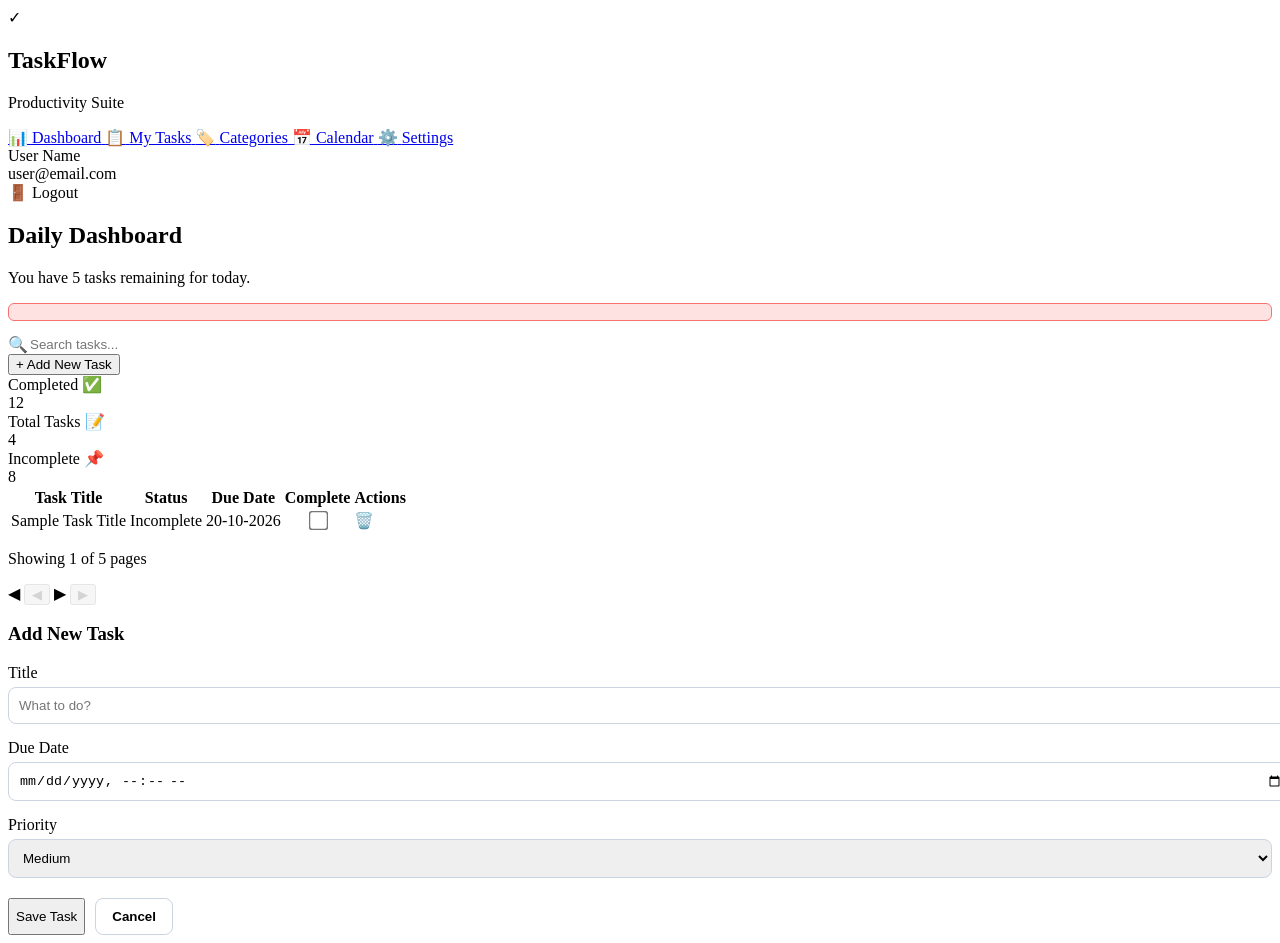
<file: src/main/resources/templates/dashboard.html>
<!DOCTYPE html>
<html xmlns:th="http://www.thymeleaf.org" lang="en">
<head>
    <meta charset="UTF-8">
    <meta name="viewport" content="width=device-width, initial-scale=1.0">
    <title>TaskFlow - Dashboard</title>
    <link rel="stylesheet" th:href="@{/css/dashboard.css}">
</head>
<body>
    <div class="dashboard-wrapper">
        <!-- ==================== SIDEBAR ==================== -->
        <aside class="sidebar">
            <!-- Logo & Brand -->
            <div class="sidebar-header">
                <div class="logo-icon">✓</div>
                <div>
                    <h1 class="logo-title">TaskFlow</h1>
                    <p class="logo-subtitle">Productivity Suite</p>
                </div>
            </div>

            <!-- Navigation Menu -->
            <nav class="sidebar-menu">
                <a href="#" class="menu-item active" data-view="dashboard">
                    <span class="menu-icon">📊</span>
                    <span>Dashboard</span>
                </a>
                <a href="#" class="menu-item" data-view="tasks">
                    <span class="menu-icon">📋</span>
                    <span>My Tasks</span>
                </a>
                <a href="#" class="menu-item" data-view="categories">
                    <span class="menu-icon">🏷️</span>
                    <span>Categories</span>
                </a>
                <a href="#" class="menu-item" data-view="calendar">
                    <span class="menu-icon">📅</span>
                    <span>Calendar</span>
                </a>
                <a href="#" class="menu-item" data-view="settings">
                    <span class="menu-icon">⚙️</span>
                    <span>Settings</span>
                </a>
            </nav>

            <!-- User Profile & Logout -->
            <div class="sidebar-footer">
                <div class="user-profile">
                    <div class="user-info">
                        <div class="user-name" id="userName" th:text="${userName}">User Name</div>
                        <div class="user-email" id="userEmail" th:text="${userEmail}">user@email.com</div>
                    </div>
                </div>
                <a th:href="@{/logout}" id="logoutBtn" class="btn-logout" style="text-decoration: none;">
                    <span>🚪</span>
                    <span>Logout</span>
                </a>
            </div>
        </aside>

        <!-- ==================== MAIN CONTENT ==================== -->
        <main class="main-content">
            <!-- Header Section -->
            <div class="content-header">
                <div class="header-title">
                    <h2 id="pageTitle">Daily Dashboard</h2>
                    <p id="pageDescription" th:text="'You have ' + ${pendingCount} + ' tasks remaining.'">You have 5 tasks remaining for today.</p>
                    <p th:if="${errorMsg}" th:text="${errorMsg}" style="color: #dc2626; background: #fee2e2; padding: 8px 12px; border-radius: 6px; font-size: 14px; margin-top: 10px; border: 1px solid #f87171;"></p>
                </div>
                <div class="header-actions">
                    <div class="search-box">
                        <form th:action="@{/}" method="get" style="display: flex; width: 100%; align-items: center;">
                            <span class="search-icon">🔍</span>
                            <input type="text" name="keyword" placeholder="Search tasks..." class="search-input" th:value="${keyword}" style="border:none; outline:none; width:100%; background:transparent;">
                        </form>
                    </div>
                    <button id="addTaskBtn" class="btn-primary" onclick="document.getElementById('taskModal').classList.remove('hidden')">
                        <span>+</span> Add New Task
                    </button>
                </div>
            </div>

            <!-- Stats Overview -->
            <div class="stats-grid" id="statsContainer">
                <div class="stat-card">
                    <div class="stat-header">
                        <span class="stat-label">Completed</span>
                        <span class="stat-icon completed">✅</span>
                    </div>
                    <div class="stat-value" data-stat="completed" th:text="${completedCount}">12</div>
                </div>
                <div class="stat-card">
                    <div class="stat-header">
                        <span class="stat-label">Total Tasks</span>
                        <span class="stat-icon in-progress">📝</span>
                    </div>
                    <div class="stat-value" data-stat="in-progress" th:text="${totalCount}">4</div>
                </div>
                <div class="stat-card">
                    <div class="stat-header">
                        <span class="stat-label">Incomplete</span>
                        <span class="stat-icon pending">📌</span>
                    </div>
                    <div class="stat-value" data-stat="pending" th:text="${pendingCount}">8</div>
                </div>
            </div>

            <!-- Task Table -->
            <div class="task-table-wrapper">
                <table class="task-table">
                    <thead>
                        <tr>
                            <th>
                                <a th:href="@{/(page=${currentPage - 1}, keyword=${keyword ?: ''}, sortField='title', sortDir=${sortField == 'title' ? reverseSortDir : 'asc'})}" style="text-decoration:none; color:inherit;">
                                    Task Title <span th:if="${sortField == 'title'}" th:text="${sortDir == 'asc' ? '▲' : '▼'}"></span>
                                </a>
                            </th>
                            <th>Status</th>
                            <th>
                                <a th:href="@{/(page=${currentPage - 1}, keyword=${keyword ?: ''}, sortField='dueDate', sortDir=${sortField == 'dueDate' ? reverseSortDir : 'asc'})}" style="text-decoration:none; color:inherit;">
                                    Due Date <span th:if="${sortField == 'dueDate'}" th:text="${sortDir == 'asc' ? '▲' : '▼'}"></span>
                                </a>
                            </th>
                            <th>Complete</th>
                            <th>Actions</th>
                        </tr>
                    </thead>
                    <tbody id="taskTableBody">
                        <tr class="task-row" th:each="task : ${taskList}">
                            <td>
                                <span class="task-title" th:text="${task.title}" th:style="${task.isCompleted} ? 'text-decoration: line-through; opacity: 0.5;' : ''">Sample Task Title</span>
                            </td>
                            <td>
                                <span class="status-badge" th:classappend="${task.isCompleted ? 'completed' : 'pending'}"
                                    th:text="${task.isCompleted ? 'COMPLETED' : 'INCOMPLETE'}">Incomplete</span>
                            </td>
                            <td>
                                <span class="task-date" th:text="${#temporals.format(task.dueDate, 'dd-MM-yyyy HH:mm')}">20-10-2026</span>
                            </td>
                            <td style="text-align: center;">
                                <input type="checkbox" class="task-checkbox" th:checked="${task.isCompleted}" 
                                       th:attr="onchange=|window.location.href='/tasks/toggle/${task.id}'|" style="transform: scale(1.5); cursor: pointer;">
                            </td>
                            <td>
                                <!-- Actions -->
<!--                                <a class="btn-action edit" th:href="@{/tasks/edit/{id}(id=${task.id})}" style="text-decoration:none; display:inline-flex; align-items:center;">✏️</a>-->
                                <a class="btn-action delete" th:href="@{/tasks/delete/{id}(id=${task.id})}" onclick="return confirm('Are you sure you want to delete this task?');" style="text-decoration:none; display:inline-flex; align-items:center;">🗑️</a>
                            </td>
                        </tr>
                    </tbody>
                </table>

                <!-- Pagination -->
                <div class="table-footer">
                    <p class="pagination-info">
                        Showing <span id="currentPage" th:text="${currentPage}">1</span> of <span id="totalPages" th:text="${totalPages}">5</span> pages
                    </p>
                    <div class="pagination-controls">
                        <!-- For Previous Page Button -->
                        <a th:if="${hasPrev}" th:href="@{/(page=${currentPage - 2}, keyword=${keyword ?: ''}, sortField=${sortField}, sortDir=${sortDir})}" class="btn-pagination" style="text-decoration: none;">◀</a>
                        <button th:unless="${hasPrev}" class="btn-pagination" disabled style="opacity: 0.5; cursor: not-allowed;">◀</button>

                        <!-- For Next Page Button -->
                        <a th:if="${hasNext}" th:href="@{/(page=${currentPage}, keyword=${keyword ?: ''}, sortField=${sortField}, sortDir=${sortDir})}" class="btn-pagination" style="text-decoration: none;">▶</a>
                        <button th:unless="${hasNext}" class="btn-pagination" disabled style="opacity: 0.5; cursor: not-allowed;">▶</button>
                    </div>
                </div>
            </div>
        </main>
    </div>

    <!-- Modal for Add/Edit Task (Optional) -->
    <div id="taskModal" class="modal hidden">
        <div class="modal-content">
            <h3>Add New Task</h3>
            <form th:action="@{/tasks/add}" method="post">
                <input type="hidden" name="isCompleted" value="false">
                <div style="margin-bottom: 15px;">
                    <label style="display:block; margin-bottom:5px; font-weight: 500;">Title</label>
                    <input type="text" name="title" placeholder="What to do?" required style="width:100%; padding:10px; border:1px solid #cbd5e1; border-radius:8px;">
                </div>
                <div style="margin-bottom: 15px;">
                    <label style="display:block; margin-bottom:5px; font-weight: 500;">Due Date</label>
                    <input type="datetime-local" name="dueDate" required style="width:100%; padding:10px; border:1px solid #cbd5e1; border-radius:8px;">
                </div>
                <div style="margin-bottom: 20px;">
                    <label style="display:block; margin-bottom:5px; font-weight: 500;">Priority</label>
                    <select name="priority" required style="width:100%; padding:10px; border:1px solid #cbd5e1; border-radius:8px;">
                        <option value="LOW">Low</option>
                        <option value="MEDIUM" selected>Medium</option>
                        <option value="HIGH">High</option>
                    </select>
                </div>
                <div style="display:flex; gap:10px;">
                    <button type="submit" class="btn-primary">Save Task</button>
                    <button type="button" class="btn-secondary" onclick="document.getElementById('taskModal').classList.add('hidden')" style="padding: 10px 16px; border: 1px solid #cbd5e1; border-radius: 8px; background: white; font-weight: 600; cursor: pointer;">Cancel</button>
                </div>
            </form>
        </div>
    </div>


    <script>
        // Set min datetime to current local time to prevent choosing past dates visually
        const now = new Date();
        now.setMinutes(now.getMinutes() - now.getTimezoneOffset());
        const dueDateInput = document.querySelector('input[name="dueDate"]');
        if (dueDateInput) {
            dueDateInput.min = now.toISOString().slice(0, 16);
        }
    </script>
</body>
</html>
</file>
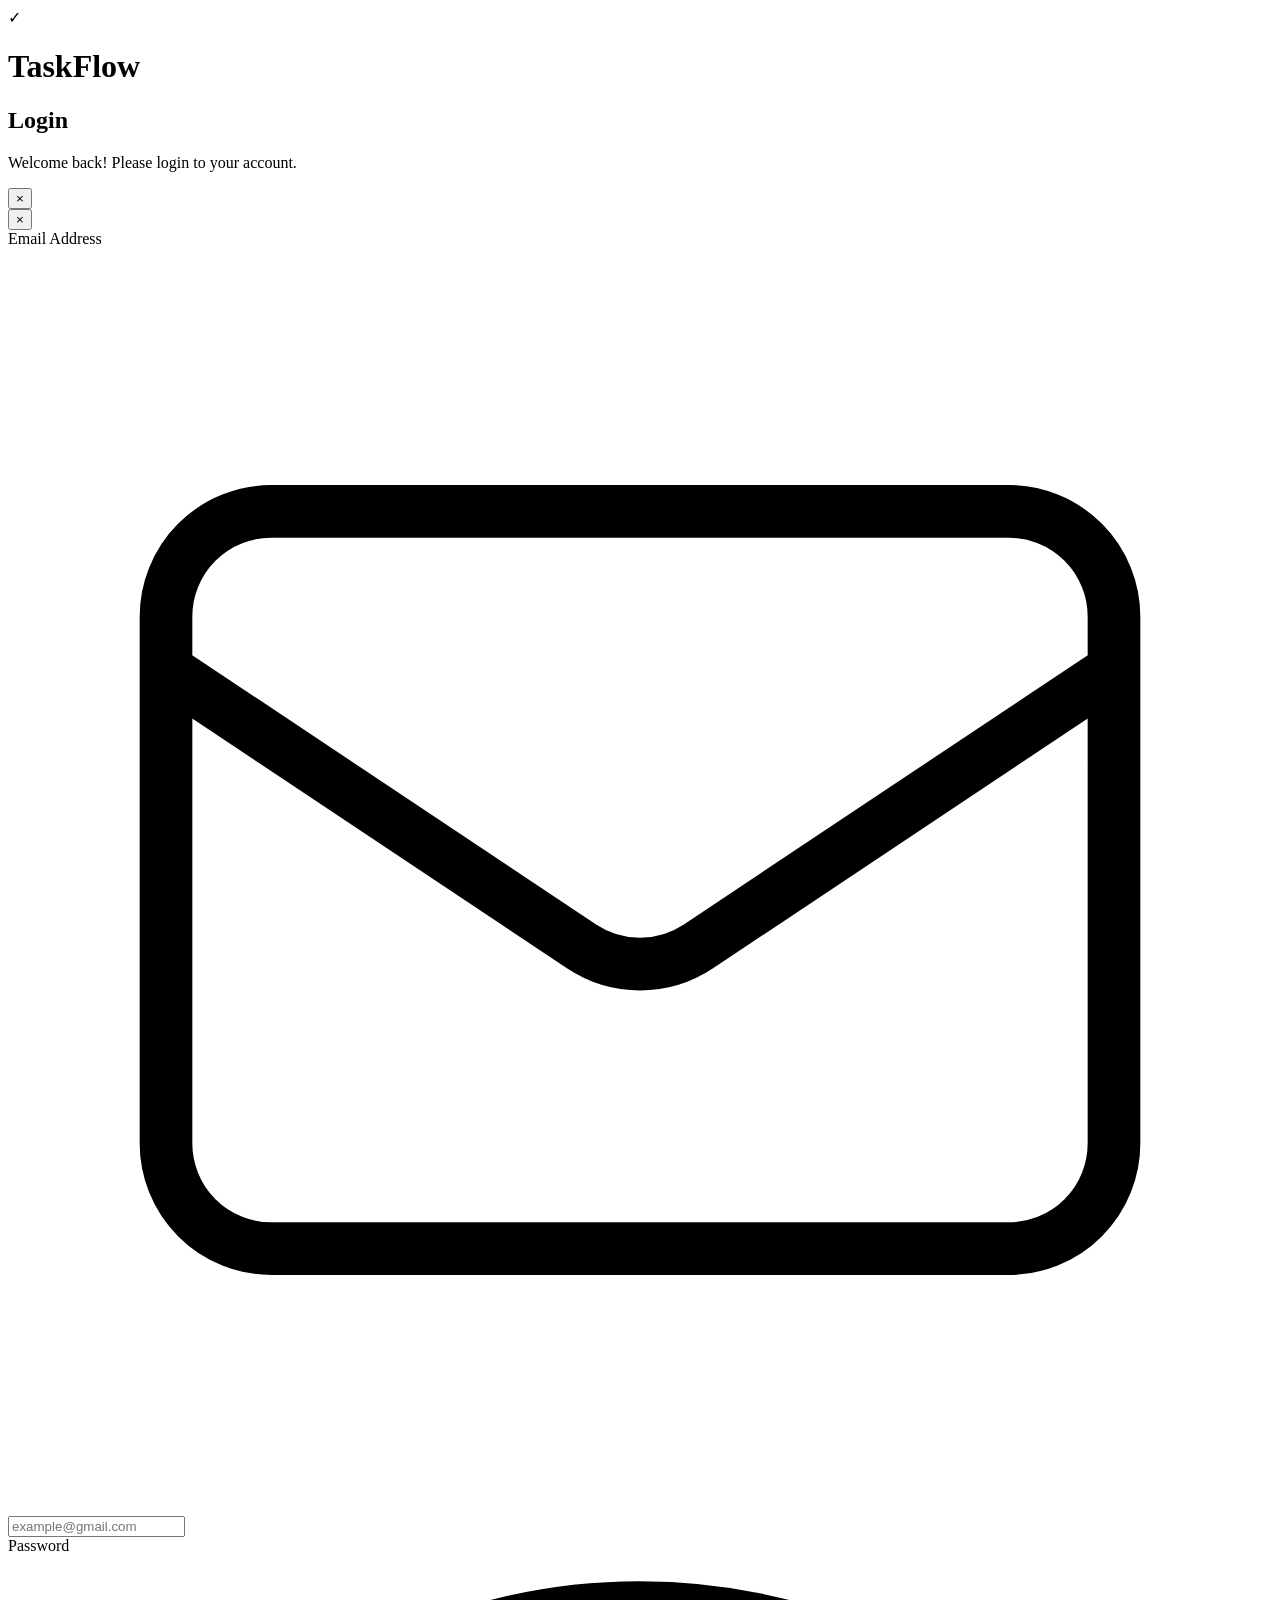
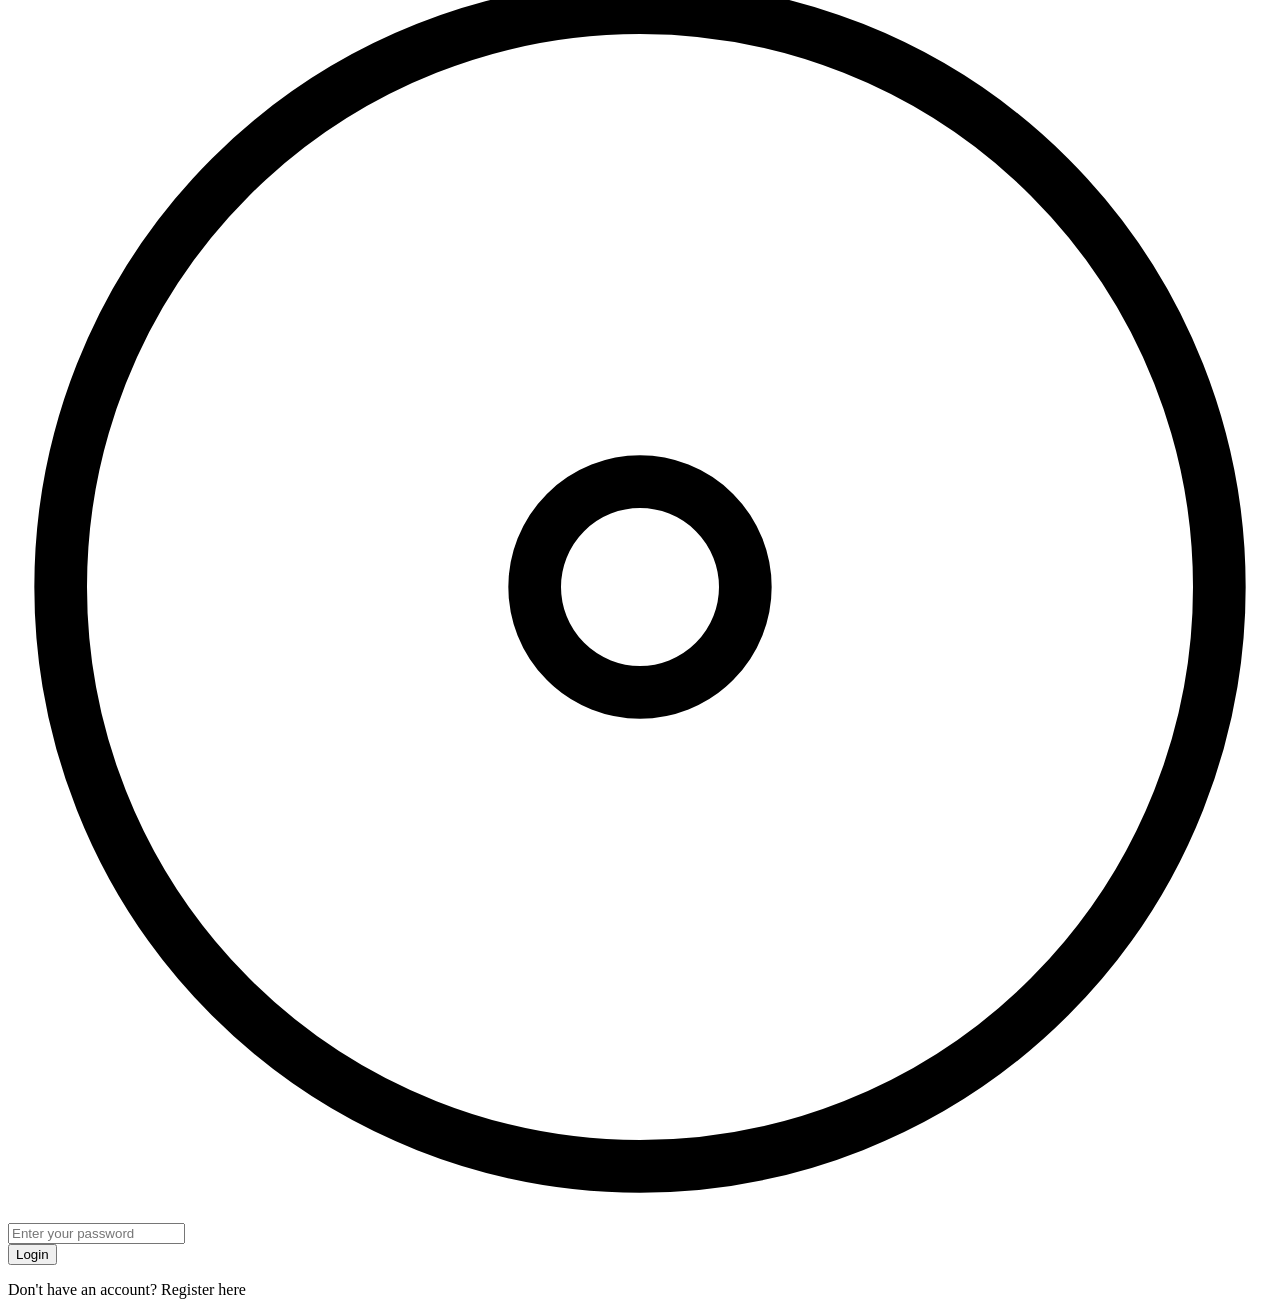
<file: src/main/resources/templates/login.html>
<!DOCTYPE html>
<html xmlns:th="http://www.thymeleaf.org" lang="en">
<head>
    <meta charset="UTF-8">
    <title>Login - TaskFlow</title>
    <link rel="stylesheet" th:href="@{/css/auth.css}">
</head>
<body>
    <div class="auth-container">
        <div class="auth-box">
            <!-- Logo Section -->
            <div class="auth-logo">
                <div class="logo-icon">✓</div>
                <h1 class="logo-text">TaskFlow</h1>
            </div>

            <h2 class="auth-title">Login</h2>
            <p class="auth-subtitle">Welcome back! Please login to your account.</p>

            <!-- Notification Box -->
            <div th:if="${error}" class="notification notification-error">
                <span th:text="${error}"></span>
                <button class="notification-close-btn" type="button" onclick="this.parentElement.style.display='none'">×</button>
            </div>
            
            <div th:if="${msg}" class="notification notification-success">
                <span th:text="${msg}"></span>
                <button class="notification-close-btn" type="button" onclick="this.parentElement.style.display='none'">×</button>
            </div>

            <form th:action="@{/login}" method="post" class="auth-form">
                <div class="form-group">
                    <label for="email">Email Address</label>
                    <div class="input-wrapper">
                        <svg class="input-icon" viewBox="0 0 24 24" fill="none" stroke="currentColor">
                            <path d="M3 8l7.89 5.26a2 2 0 002.22 0L21 8M5 19h14a2 2 0 002-2V7a2 2 0 00-2-2H5a2 2 0 00-2 2v10a2 2 0 002 2z"/>
                        </svg>
                        <input type="email" id="email" name="email" th:value="${loginData?.email}" placeholder="example@gmail.com" required />
                    </div>
                </div>

                <div class="form-group">
                    <label for="password">Password</label>
                    <div class="input-wrapper">
                        <svg class="input-icon" viewBox="0 0 24 24" fill="none" stroke="currentColor">
                            <path d="M12 1a11 11 0 110 22 11 11 0 010-22zm-2 11a2 2 0 104 0 2 2 0 00-4 0z"/>
                        </svg>
                        <input type="password" id="password" name="password" placeholder="Enter your password" required />
                    </div>
                </div>

                <button type="submit" class="btn-submit">Login</button>
            </form>

            <p class="auth-link">
                Don't have an account? <a th:href="@{/register}">Register here</a>
            </p>
        </div>
    </div>
</body>
</html>
</file>
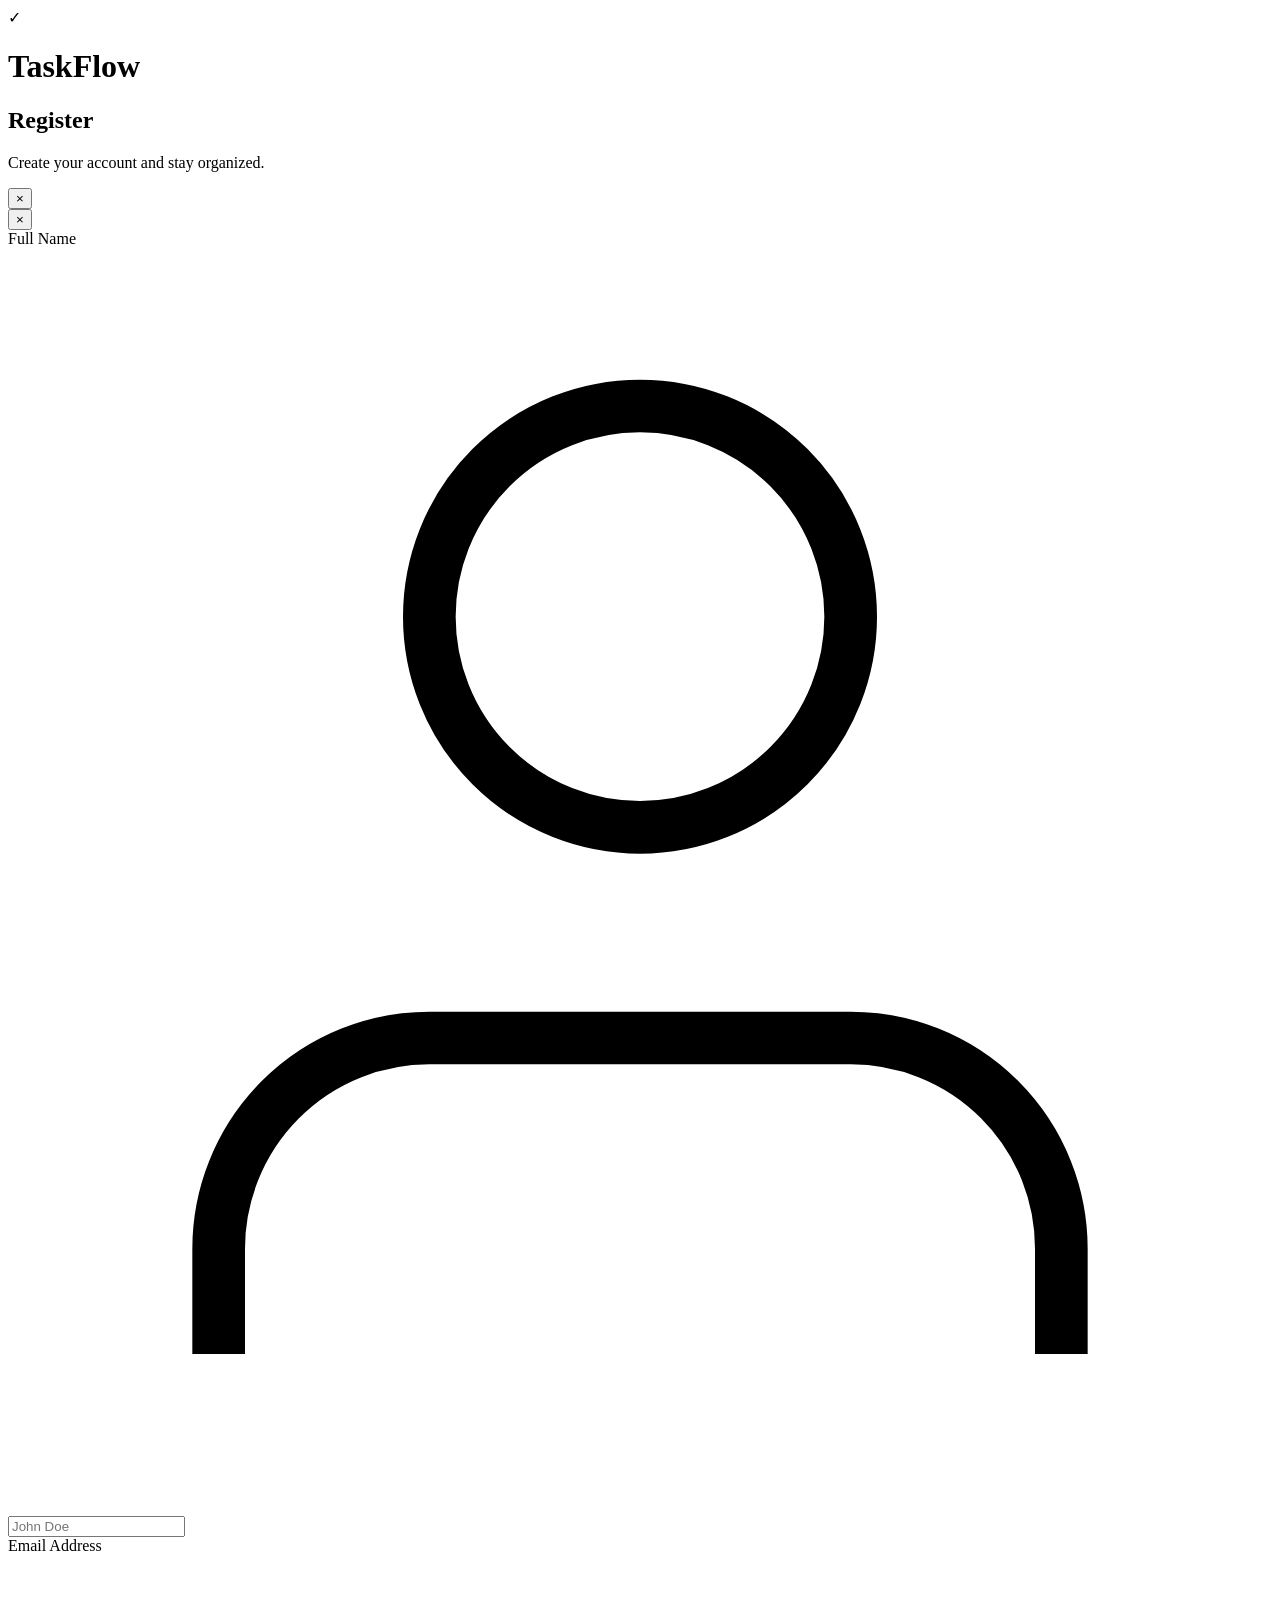
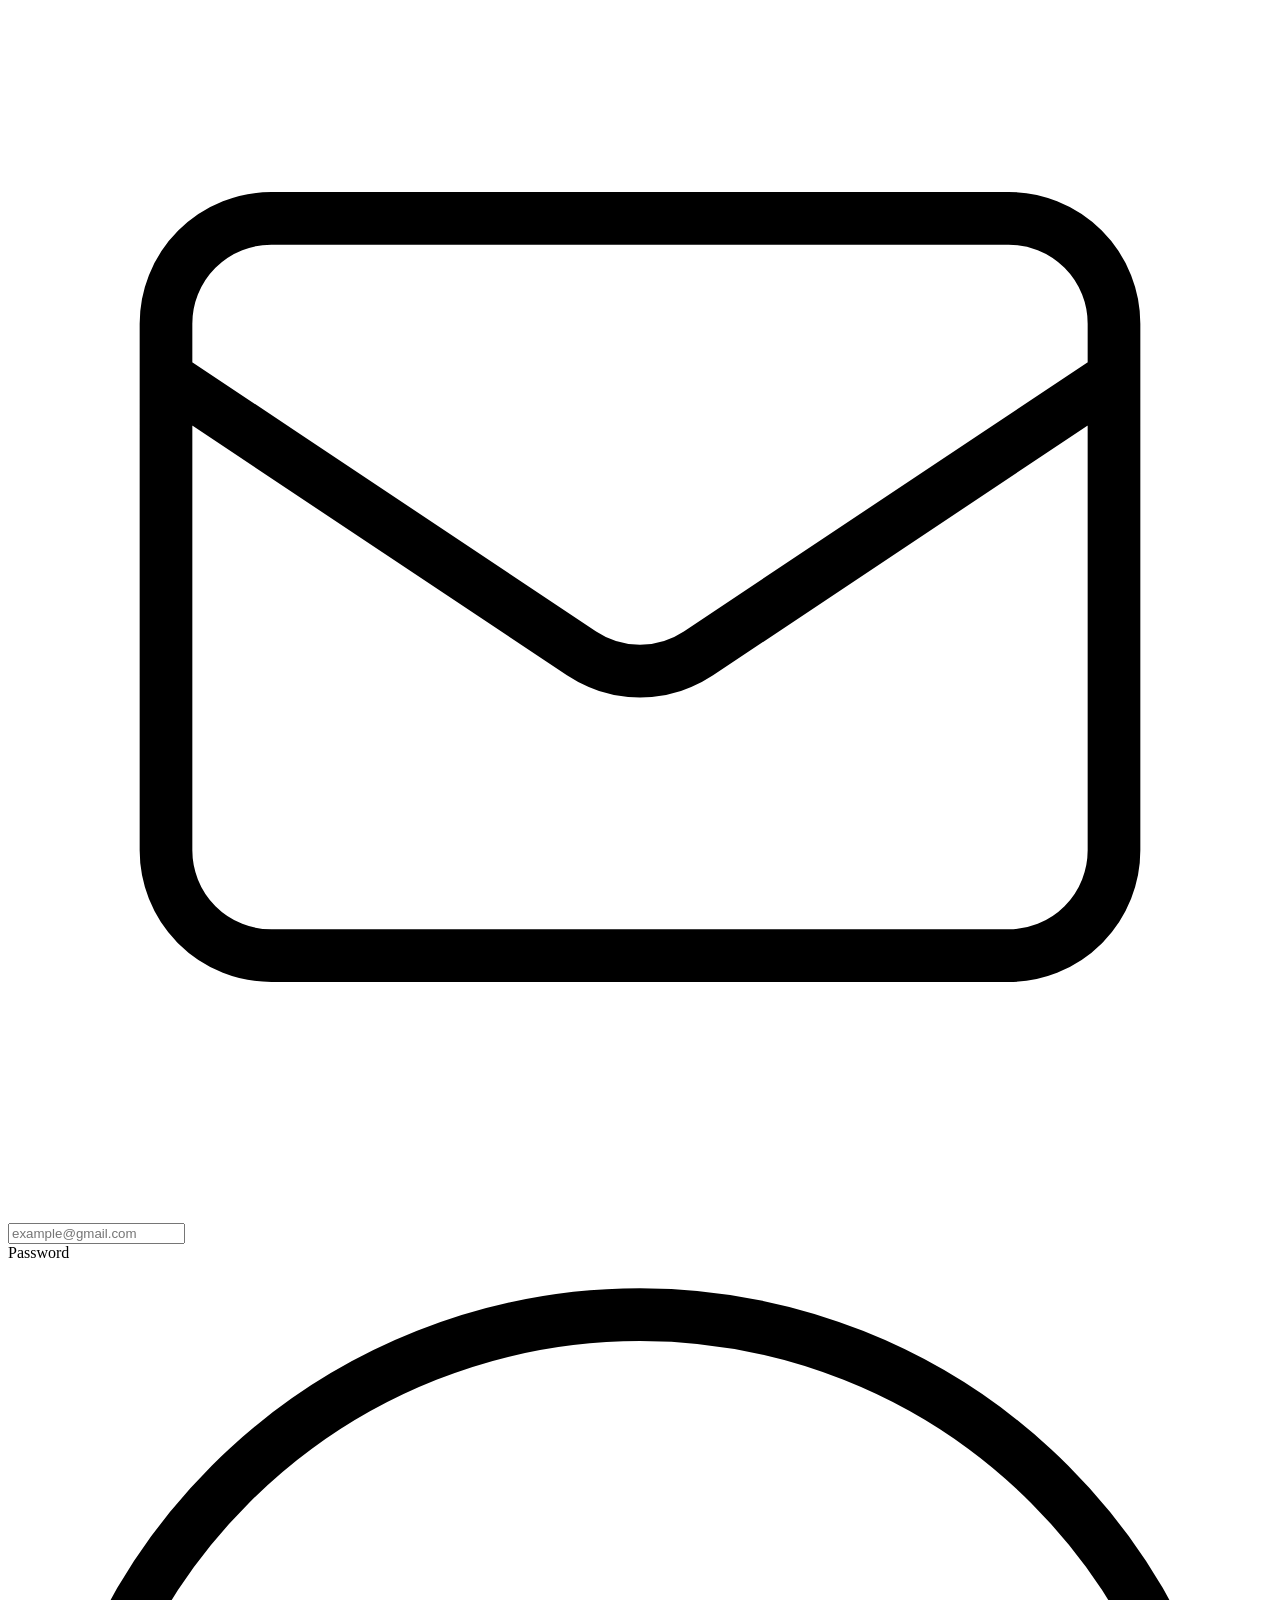
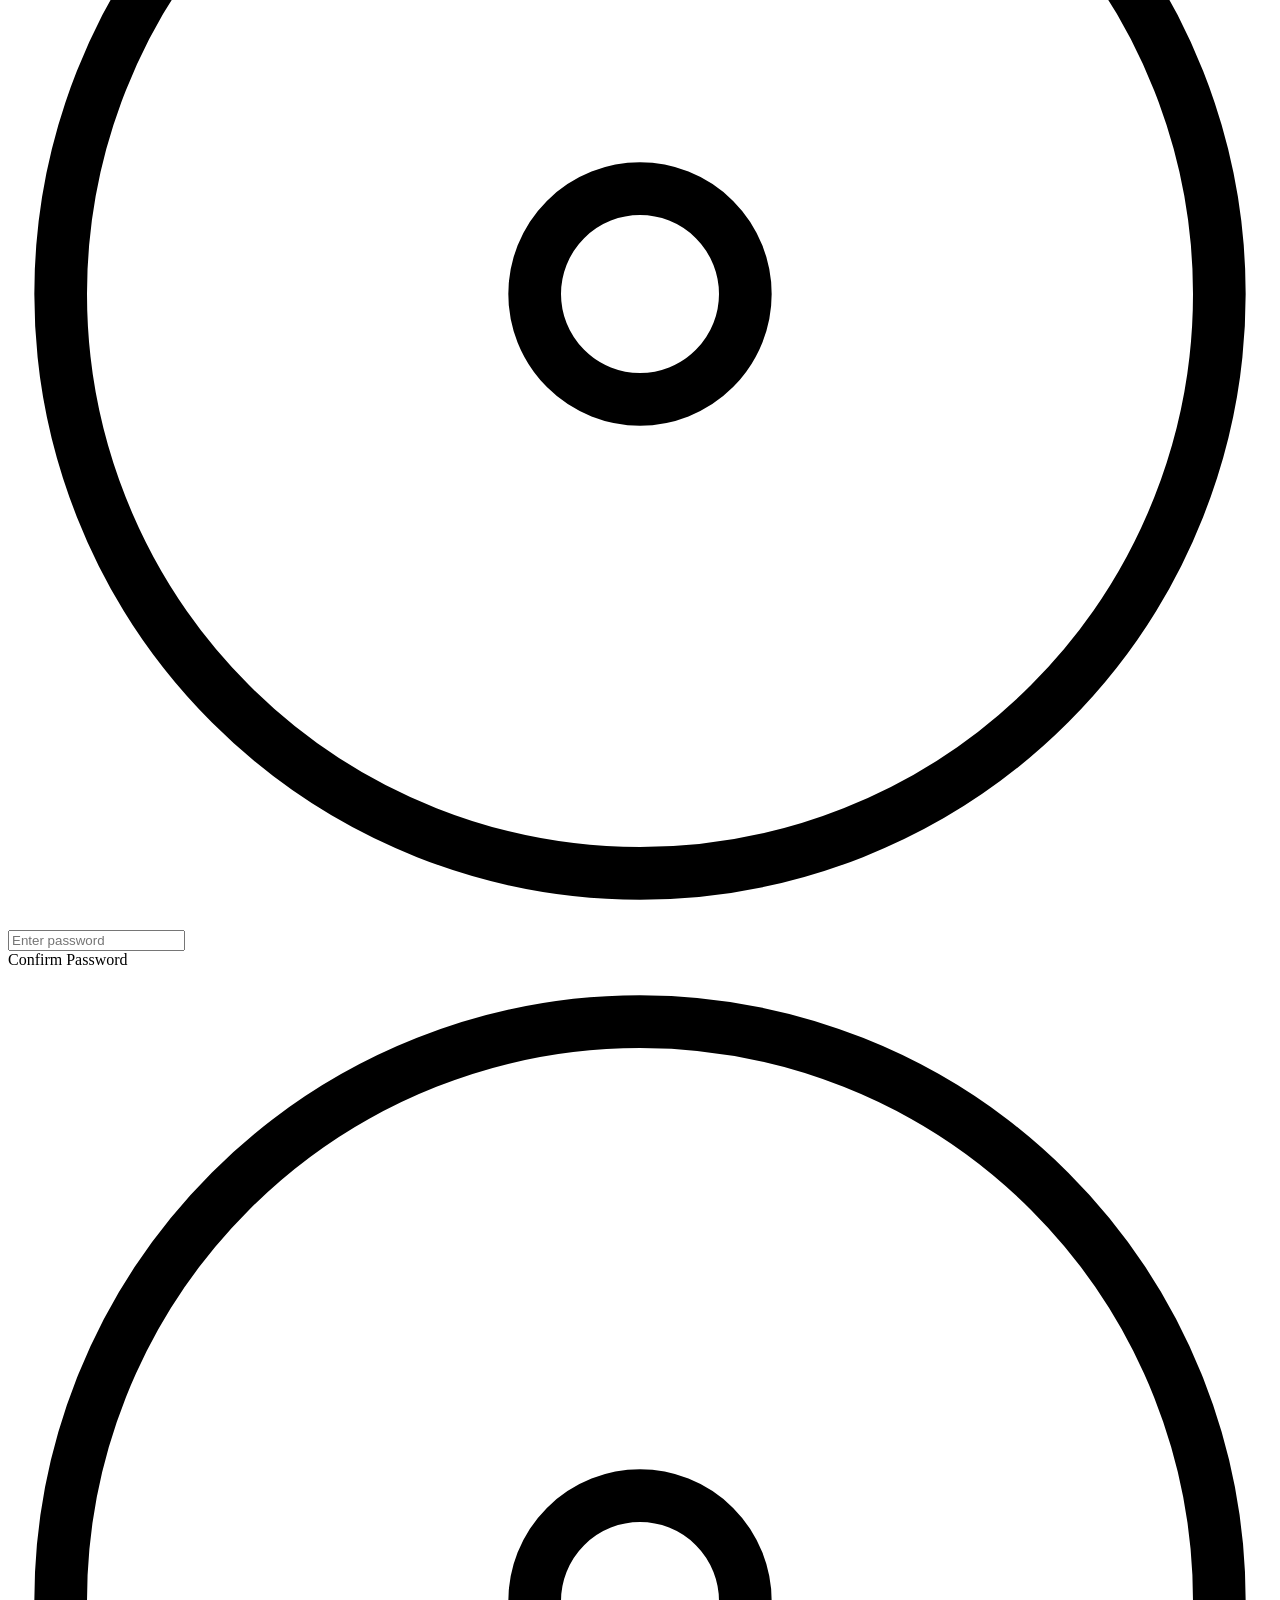
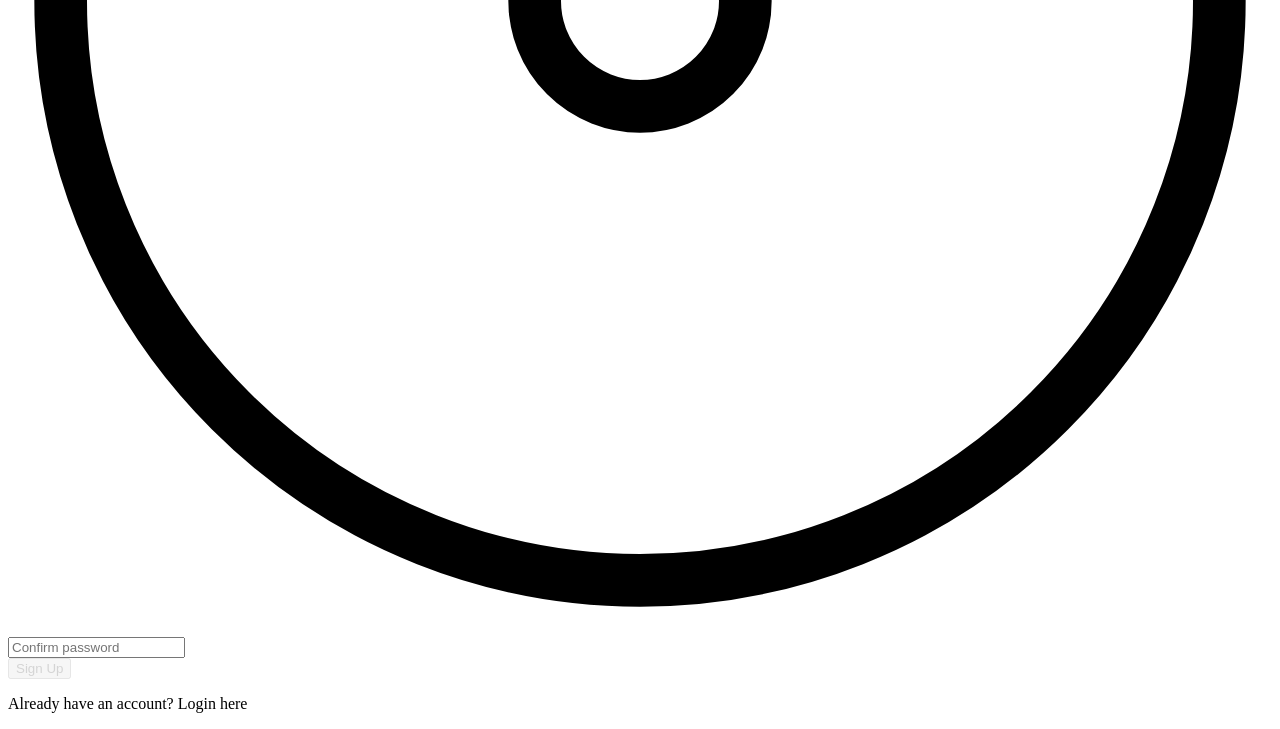
<file: src/main/resources/templates/register.html>
<!DOCTYPE html>
<html xmlns:th="http://www.thymeleaf.org" lang="en">
<head>
    <meta charset="UTF-8">
    <title>Sign Up - TaskFlow</title>
    <link rel="stylesheet" th:href="@{/css/auth.css}">
    <!-- Redirect to login after 3 seconds if registration is successful -->
    <meta http-equiv="refresh" content="3;url=/login" th:if="${msg}">
</head>
<body>
    <div class="auth-container">
        <div class="auth-box">
            <!-- Logo Section -->
            <div class="auth-logo">
                <div class="logo-icon">✓</div>
                <h1 class="logo-text">TaskFlow</h1>
            </div>

            <h2 class="auth-title">Register</h2>
            <p class="auth-subtitle">Create your account and stay organized.</p>

            <!-- Notification Box (Error) -->
            <div th:if="${error}" class="notification notification-error">
                <span th:text="${error}"></span>
                <button class="notification-close-btn" type="button" onclick="this.parentElement.style.display='none'">×</button>
            </div>
            
            <!-- Notification Box (Success) -->
            <div th:if="${msg}" class="notification notification-success">
                <span th:text="${msg}"></span>
                <button class="notification-close-btn" type="button" onclick="this.parentElement.style.display='none'">×</button>
            </div>

            <form th:action="@{/register}" method="post" class="auth-form">
                <div class="form-group">
                    <label for="name">Full Name</label>
                    <div class="input-wrapper">
                        <svg class="input-icon" viewBox="0 0 24 24" fill="none" stroke="currentColor">
                            <path d="M20 21v-2a4 4 0 0 0-4-4H8a4 4 0 0 0-4 4v2"/>
                            <circle cx="12" cy="7" r="4"/>
                        </svg>
                        <input type="text" id="name" name="name" th:value="${registerData?.name}" placeholder="John Doe" required />
                    </div>
                </div>

                <div class="form-group">
                    <label for="email">Email Address</label>
                    <div class="input-wrapper">
                        <svg class="input-icon" viewBox="0 0 24 24" fill="none" stroke="currentColor">
                            <path d="M3 8l7.89 5.26a2 2 0 002.22 0L21 8M5 19h14a2 2 0 002-2V7a2 2 0 00-2-2H5a2 2 0 00-2 2v10a2 2 0 002 2z"/>
                        </svg>
                        <input type="email" id="email" name="email" th:value="${registerData?.email}" placeholder="example@gmail.com" required />
                    </div>
                </div>

                <div class="form-group">
                    <label for="password">Password</label>
                    <div class="input-wrapper">
                        <svg class="input-icon" viewBox="0 0 24 24" fill="none" stroke="currentColor">
                            <path d="M12 1a11 11 0 110 22 11 11 0 010-22zm-2 11a2 2 0 104 0 2 2 0 00-4 0z"/>
                        </svg>
                        <input type="password" id="password" name="password" placeholder="Enter password" required />
                    </div>
                </div>

                <div class="form-group">
                    <label for="confirmPassword">Confirm Password</label>
                    <div class="input-wrapper">
                        <svg class="input-icon" viewBox="0 0 24 24" fill="none" stroke="currentColor">
                            <path d="M12 1a11 11 0 110 22 11 11 0 010-22zm-2 11a2 2 0 104 0 2 2 0 00-4 0z"/>
                        </svg>
                        <input type="password" id="confirmPassword" name="confirmPassword" placeholder="Confirm password" required />
                    </div>
                </div>

                <button type="submit" id="submitBtn" class="btn-submit" disabled style="opacity: 0.5; cursor: not-allowed;">Sign Up</button>
            </form>

            <p class="auth-link">
                Already have an account? <a th:href="@{/login}">Login here</a>
            </p>
        </div>
    </div>

    <script>
        const nameInput = document.getElementById('name');
        const emailInput = document.getElementById('email');
        const passwordInput = document.getElementById('password');
        const confirmInput = document.getElementById('confirmPassword');
        const submitBtn = document.getElementById('submitBtn');

        function validateForm() {
            const isNameFilled = nameInput.value.trim() !== "";
            const isEmailFilled = emailInput.value.trim() !== "";
            const password = passwordInput.value;
            const confirm = confirmInput.value;
            
            const isMatch = password === confirm && confirm !== "";
            
            // Visual feedback for password match
            if (confirm !== "") {
                if (isMatch) {
                    confirmInput.style.borderColor = "#22c55e";
                } else {
                    confirmInput.style.borderColor = "#ef4444";
                }
            } else {
                confirmInput.style.borderColor = "";
            }

            // Enable button only if all valid
            if (isNameFilled && isEmailFilled && isMatch && password.length >= 6) {
                submitBtn.disabled = false;
                submitBtn.style.opacity = "1";
                submitBtn.style.cursor = "pointer";
            } else {
                submitBtn.disabled = true;
                submitBtn.style.opacity = "0.5";
                submitBtn.style.cursor = "not-allowed";
            }
        }

        [nameInput, emailInput, passwordInput, confirmInput].forEach(input => {
            input.addEventListener('input', validateForm);
        });
    </script>
</body>
</html>
</file>
